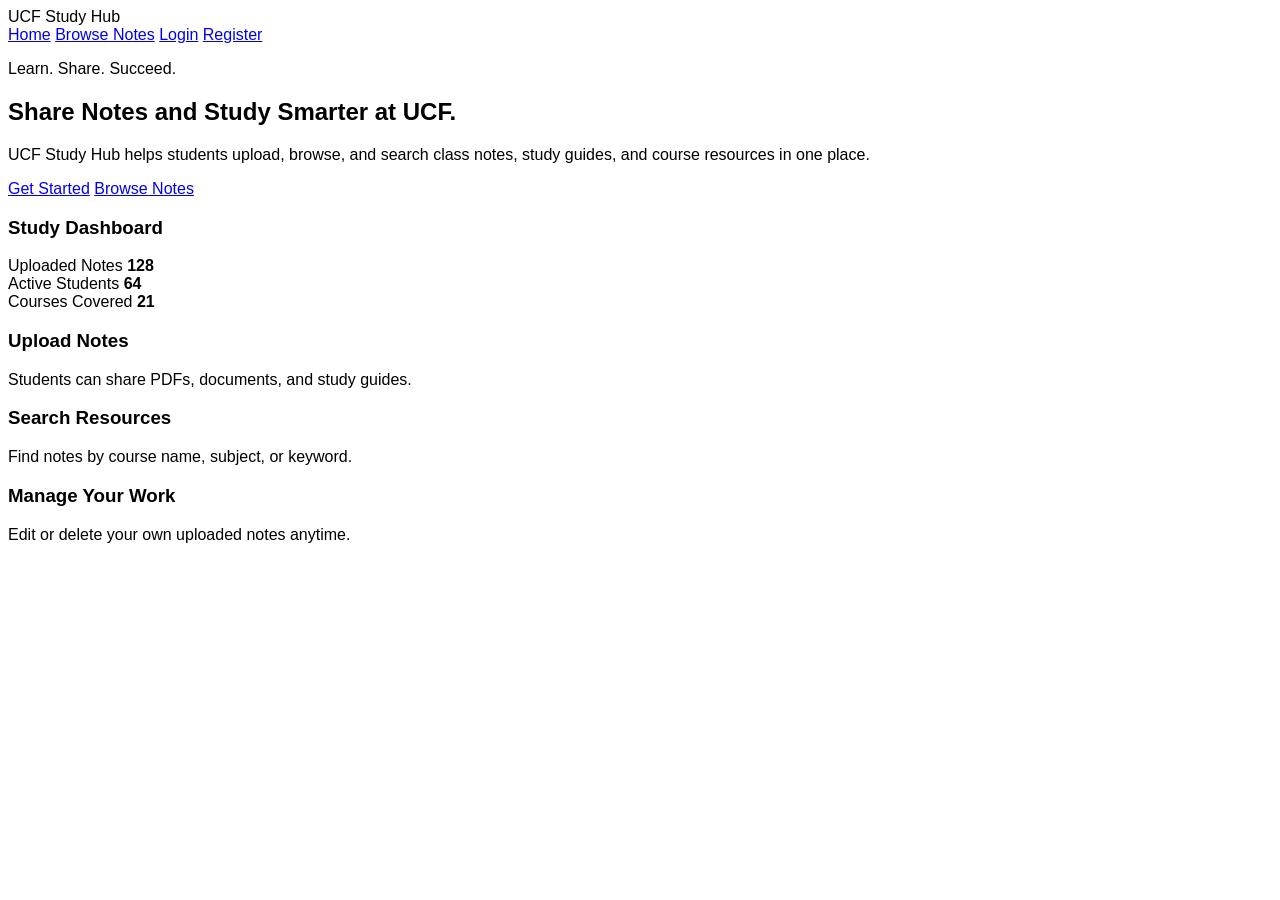
<file: frontend/index.html>
<!DOCTYPE html>
<html lang="en">
<head>
    <meta charset="UTF-8">
    <title>UCF Study Hub</title>
    <link rel="stylesheet" href="style.css">
</head>
<body>

<nav class="navbar">
    <div class="logo">UCF Study Hub</div>

    <div class="nav-links">
        <a href="index.html">Home</a>
        <a href="pages/browse-notes.html">Browse Notes</a>
        <a href="pages/login.html">Login</a>
        <a href="pages/register.html" class="nav-btn">Register</a>
    </div>
</nav>

<section class="hero">
    <div class="hero-content">
        <p class="tag">Learn. Share. Succeed.</p>
        <h1>Share Notes and Study Smarter at UCF.</h1>
        <p class="description">
            UCF Study Hub helps students upload, browse, and search class notes, study guides, and course resources in one place.
        </p>

        <div class="hero-buttons">
            <a href="pages/register.html" class="btn primary">Get Started</a>
            <a href="pages/browse-notes.html" class="btn secondary">Browse Notes</a>
        </div>
    </div>

    <div class="hero-card">
        <h3>Study Dashboard</h3>

        <div class="card-row">
            <span>Uploaded Notes</span>
            <strong>128</strong>
        </div>

        <div class="card-row">
            <span>Active Students</span>
            <strong>64</strong>
        </div>

        <div class="card-row">
            <span>Courses Covered</span>
            <strong>21</strong>
        </div>
    </div>
</section>

<section class="features">
    <div class="feature-card">
        <h3>Upload Notes</h3>
        <p>Students can share PDFs, documents, and study guides.</p>
    </div>

    <div class="feature-card">
        <h3>Search Resources</h3>
        <p>Find notes by course name, subject, or keyword.</p>
    </div>

    <div class="feature-card">
        <h3>Manage Your Work</h3>
        <p>Edit or delete your own uploaded notes anytime.</p>
    </div>
</section>

</body>
</html>
</file>
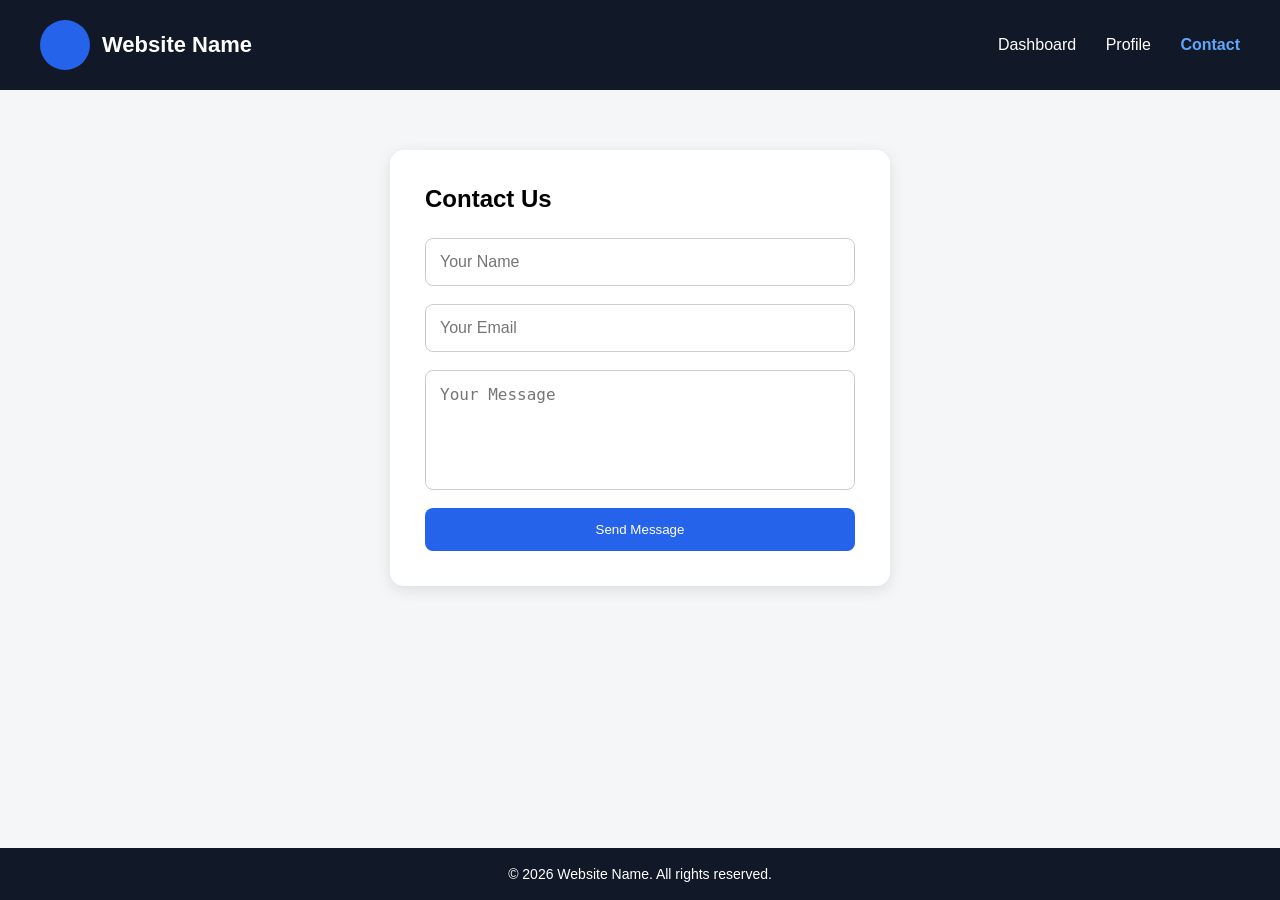
<file: frontend/contact.html>
<!DOCTYPE html>
<html>
<head>
  <title>Contact</title>
  <link rel="stylesheet" href="contact.css">
</head>

<body>

  <nav class="navbar">

    <div class="logo-section">
      <div class="logo-placeholder"></div>
      <h1 class="website-name">Website Name</h1>
    </div>

    <div class="links">
      <a href="dashboard.html">Dashboard</a>
      <a href="profile.html">Profile</a>
      <a class="active" href="contact.html">Contact</a>
    </div>

  </nav>

  <section class="contact-form">

    <h2>Contact Us</h2>

    <input type="text" placeholder="Your Name">

    <input type="email" placeholder="Your Email">

    <textarea placeholder="Your Message"></textarea>

    <button>
      Send Message
    </button>

  </section>

  <footer>
    <p>© 2026 Website Name. All rights reserved.</p>
  </footer>

</body>
</html>
</file>
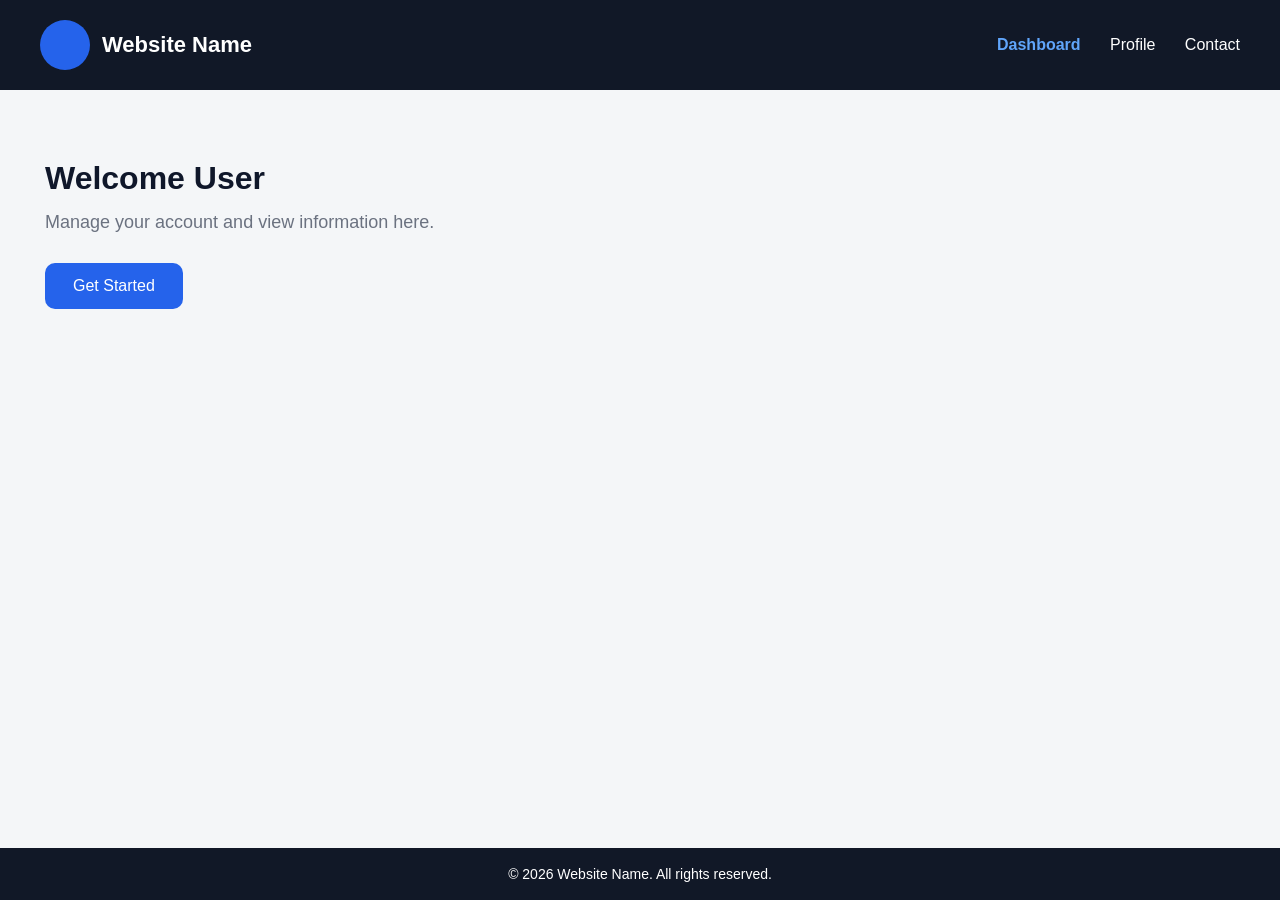
<file: frontend/dashboard.html>
<!DOCTYPE html>
<html>
<head>
  <title>Dashboard</title>
  <link rel="stylesheet" href="dashboard.css">
</head>

<body>

  <nav class="navbar">

    <div class="logo-section">
      <div class="logo-placeholder"></div>
      <h1 class="website-name">Website Name</h1>
    </div>

    <div class="links">
      <a class="active" href="dashboard.html">Dashboard</a>
      <a href="profile.html">Profile</a>
      <a href="contact.html">Contact</a>
    </div>

  </nav>

  <section class="hero">

    <h2>Welcome User</h2>

    <p>
      Manage your account and view information here.
    </p>

    <button>
      Get Started
    </button>

  </section>

  <footer>
    <p>© 2026 Website Name. All rights reserved.</p>
  </footer>

</body>
</html>
</file>
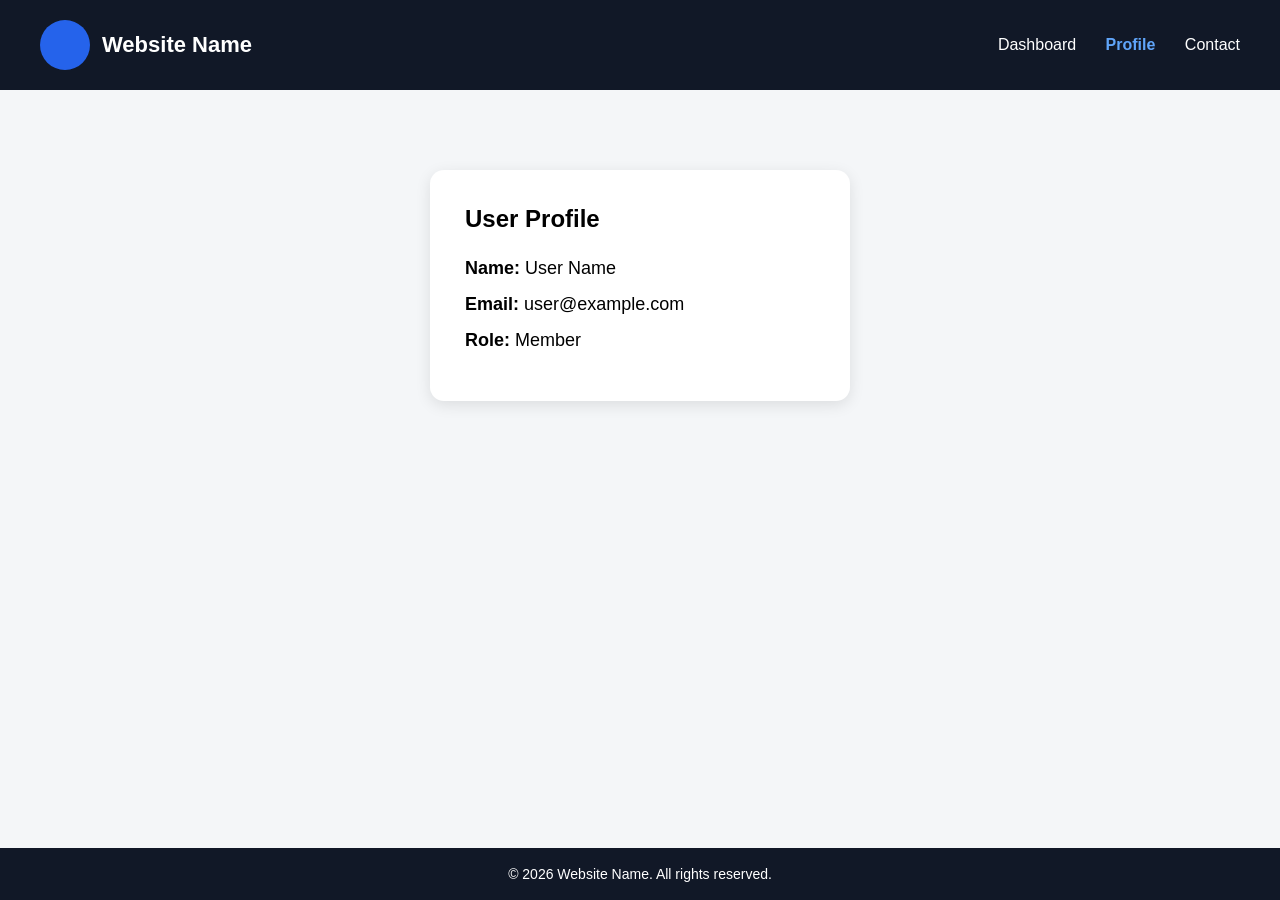
<file: frontend/profile.html>
<!DOCTYPE html>
<html>
<head>
  <title>Profile</title>
  <link rel="stylesheet" href="profile.css">
</head>

<body>

  <nav class="navbar">

    <div class="logo-section">
      <div class="logo-placeholder"></div>
      <h1 class="website-name">Website Name</h1>
    </div>

    <div class="links">
      <a href="dashboard.html">Dashboard</a>
      <a class="active" href="profile.html">Profile</a>
      <a href="contact.html">Contact</a>
    </div>

  </nav>

  <section class="profile-card">

    <h2>User Profile</h2>

    <p><strong>Name:</strong> User Name</p>

    <p><strong>Email:</strong> user@example.com</p>

    <p><strong>Role:</strong> Member</p>

  </section>

  <footer>
    <p>© 2026 Website Name. All rights reserved.</p>
  </footer>

</body>
</html>
</file>
<file: frontend/style.css>
body {
  font-family: Arial, sans-serif;
}
</file>
<file: frontend/contact.css>
* {
  margin: 0;
  padding: 0;
  box-sizing: border-box;
}

html,
body {
  height: 100%;
}

body {
  font-family: Arial, sans-serif;
  background: #f4f6f8;

  display: flex;
  flex-direction: column;
}

.navbar {
  background: #111827;
  color: white;
  padding: 20px 40px;

  display: flex;
  justify-content: space-between;
  align-items: center;
}

.logo-section {
  display: flex;
  align-items: center;
  gap: 12px;
}

.logo-placeholder {
  width: 50px;
  height: 50px;
  border-radius: 50%;
  background: #2563eb;
}

.website-name {
  font-size: 22px;
}

.links a {
  color: white;
  text-decoration: none;
  margin-left: 25px;
  transition: 0.3s;
}

.links a:hover {
  color: #60a5fa;
}

.links .active {
  color: #60a5fa;
  font-weight: bold;
}

.contact-form {
  width: 500px;
  margin: 60px auto;
  background: white;
  padding: 35px;
  border-radius: 14px;
  box-shadow: 0px 4px 15px rgba(0,0,0,0.1);

  display: flex;
  flex-direction: column;
  transition: 0.3s;
}

.contact-form:hover {
  transform: translateY(-3px);
}

.contact-form h2 {
  margin-bottom: 25px;
}

.contact-form input,
.contact-form textarea {
  margin-bottom: 18px;
  padding: 14px;
  border: 1px solid #ccc;
  border-radius: 8px;
  font-size: 16px;
}

.contact-form input:focus,
.contact-form textarea:focus {
  outline: none;
  border-color: #2563eb;
}

.contact-form textarea {
  height: 120px;
  resize: none;
}

.contact-form button {
  padding: 14px;
  border: none;
  background: #2563eb;
  color: white;
  border-radius: 8px;
  cursor: pointer;
  transition: 0.3s;
}

.contact-form button:hover {
  background: #1d4ed8;
}

footer {
  margin-top: auto;
  background: #111827;
  color: white;
  text-align: center;
  padding: 18px;
}

footer p {
  font-size: 14px;
}

@media (max-width: 768px) {
  .navbar {
    flex-direction: column;
    gap: 15px;
  }

  .links {
    display: flex;
    flex-wrap: wrap;
    justify-content: center;
  }

  .contact-form {
    width: 90%;
  }
}
</file>
<file: frontend/dashboard.css>
* {
  margin: 0;
  padding: 0;
  box-sizing: border-box;
}

html,
body {
  height: 100%;
}

body {
  font-family: Arial, sans-serif;
  background: #f4f6f8;

  display: flex;
  flex-direction: column;
}

/* Navbar */

.navbar {
  background: #111827;
  color: white;
  padding: 20px 40px;

  display: flex;
  justify-content: space-between;
  align-items: center;
}

.logo-section {
  display: flex;
  align-items: center;
  gap: 12px;
}

.logo-placeholder {
  width: 50px;
  height: 50px;
  border-radius: 50%;
  background: #2563eb;
}

.website-name {
  font-size: 22px;
}

.links a {
  color: white;
  text-decoration: none;
  margin-left: 25px;
  transition: 0.3s;
}

.links a:hover {
  color: #60a5fa;
}

.links .active {
  color: #60a5fa;
  font-weight: bold;
}

/* Hero */

.hero {
  flex: 1;

  padding: 70px 45px;
}

.hero h2 {
  font-size: 32px;
  margin-bottom: 15px;
  color: #0f172a;
}

.hero p {
  font-size: 18px;
  color: #6b7280;
  margin-bottom: 30px;
}

button {
  padding: 14px 28px;
  border: none;
  background: #2563eb;
  color: white;
  border-radius: 10px;
  font-size: 16px;
  cursor: pointer;
  transition: 0.3s;
}

button:hover {
  background: #1d4ed8;
  transform: translateY(-2px);
}

/* Footer */

footer {
  background: #111827;
  color: white;
  text-align: center;
  padding: 18px;
}

footer p {
  font-size: 14px;
}

/* Responsive */

@media (max-width: 768px) {

  .navbar {
    flex-direction: column;
    gap: 15px;
  }

  .links {
    display: flex;
    flex-wrap: wrap;
    justify-content: center;
  }

  .hero {
    text-align: center;
    padding: 50px 20px;
  }

  .hero h2 {
    font-size: 28px;
  }
}
</file>
<file: frontend/profile.css>
* {
  margin: 0;
  padding: 0;
  box-sizing: border-box;
}

html,
body {
  height: 100%;
}

body {
  font-family: Arial, sans-serif;
  background: #f4f6f8;

  display: flex;
  flex-direction: column;
}

.navbar {
  background: #111827;
  color: white;
  padding: 20px 40px;

  display: flex;
  justify-content: space-between;
  align-items: center;
}

.logo-section {
  display: flex;
  align-items: center;
  gap: 12px;
}

.logo-placeholder {
  width: 50px;
  height: 50px;
  border-radius: 50%;
  background: #2563eb;
}

.website-name {
  font-size: 22px;
}

.links a {
  color: white;
  text-decoration: none;
  margin-left: 25px;
  transition: 0.3s;
}

.links a:hover {
  color: #60a5fa;
}

.links .active {
  color: #60a5fa;
  font-weight: bold;
}

.profile-card {
  width: 420px;
  margin: 80px auto;
  background: white;
  padding: 35px;
  border-radius: 14px;
  box-shadow: 0px 4px 15px rgba(0,0,0,0.1);
  transition: 0.3s;
}

.profile-card:hover {
  transform: translateY(-3px);
}

.profile-card h2 {
  margin-bottom: 25px;
}

.profile-card p {
  margin: 15px 0;
  font-size: 18px;
}

footer {
  margin-top: auto;
  background: #111827;
  color: white;
  text-align: center;
  padding: 18px;
}

footer p {
  font-size: 14px;
}

@media (max-width: 768px) {
  .navbar {
    flex-direction: column;
    gap: 15px;
  }

  .links {
    display: flex;
    flex-wrap: wrap;
    justify-content: center;
  }

  .profile-card {
    width: 90%;
  }
}
</file>
